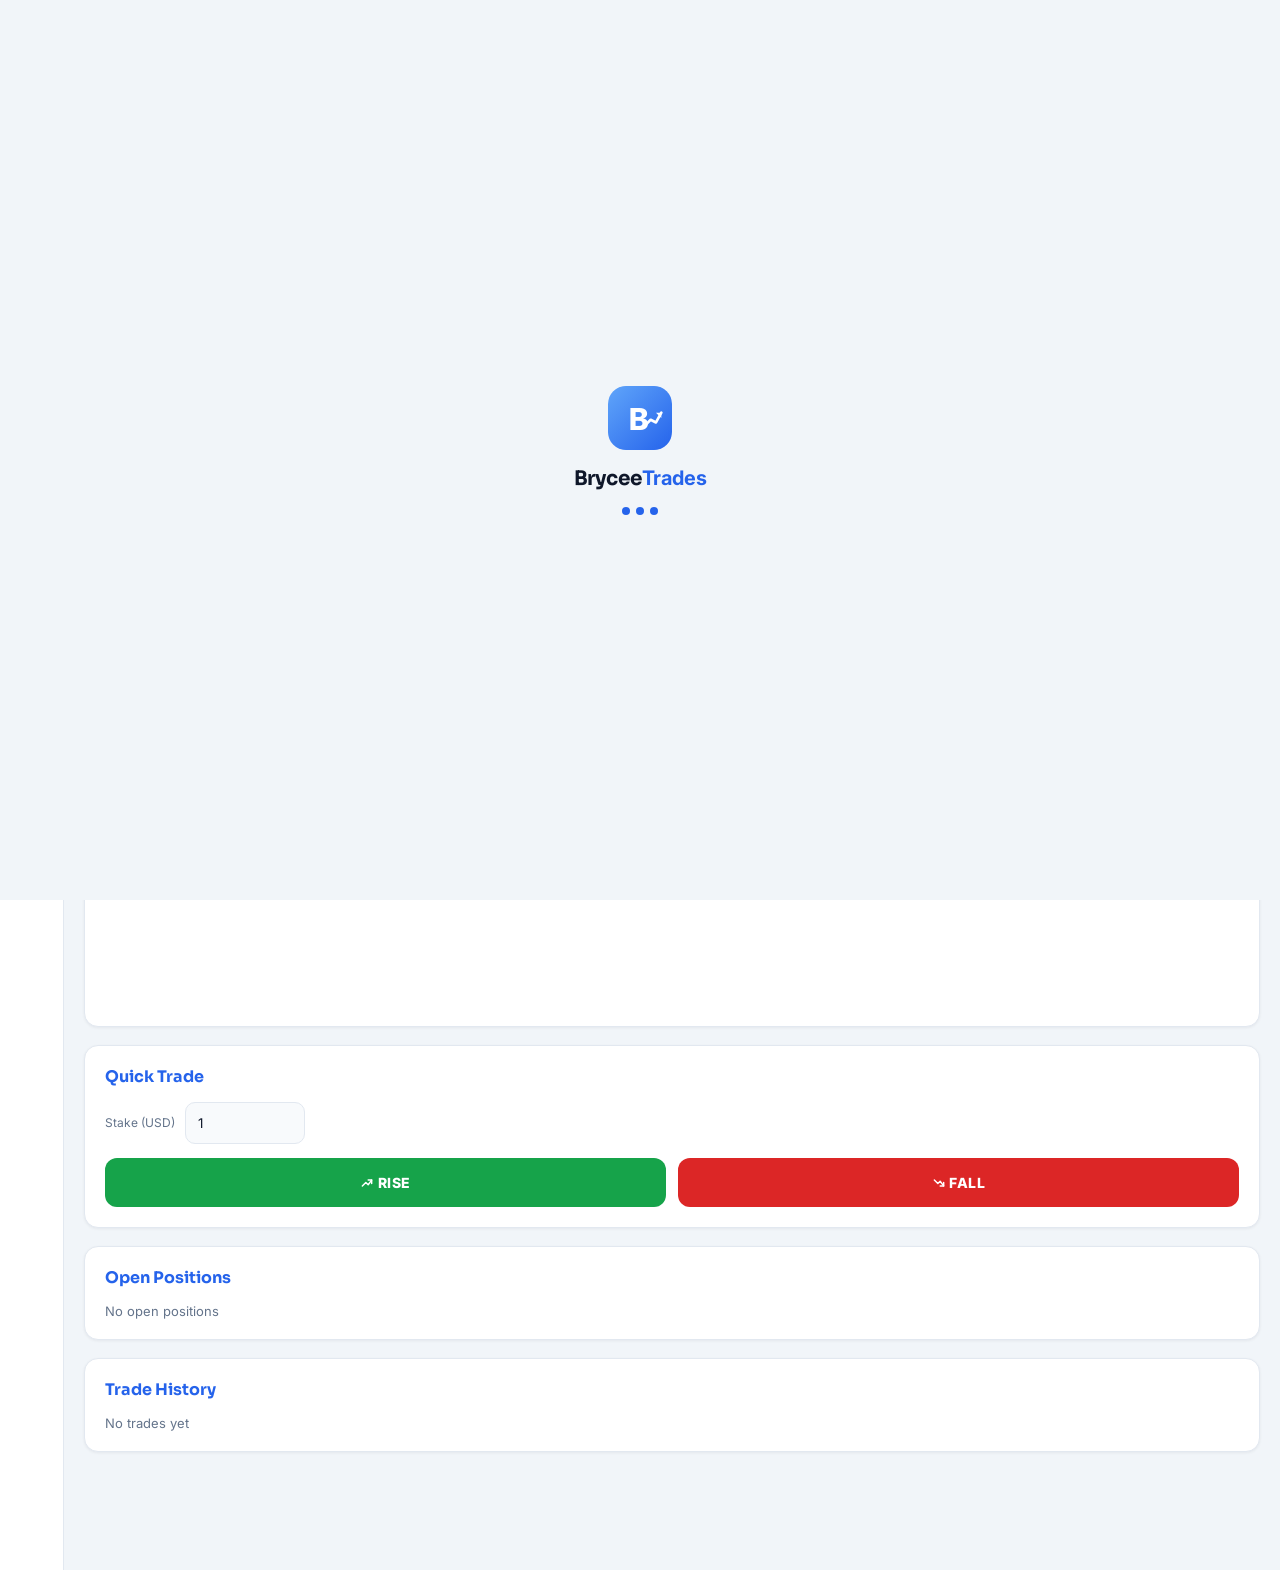
<file: index.html>
<!DOCTYPE html>
<html lang="en">
<head>
    <meta charset="UTF-8">
    <meta name="viewport" content="width=device-width, initial-scale=1.0">
    <title>BryceeTrades — AI-Assisted Deriv Trading Dashboard</title>
    <meta name="description" content="BryceeTrades is a professional trading dashboard for Deriv synthetic indices, with automated strategies, an AI-assisted signal filter, risk management, and real-time trade analytics.">

    <meta property="og:type" content="website">
    <meta property="og:title" content="BryceeTrades — AI-Assisted Deriv Trading Dashboard">
    <meta property="og:description" content="Automated strategies, AI-assisted signal filtering, and real-time analytics for Deriv synthetic indices.">
    <meta property="og:url" content="https://bryceetrades.site">
    <meta name="twitter:card" content="summary">
    <meta name="twitter:title" content="BryceeTrades — AI-Assisted Deriv Trading Dashboard">
    <meta name="twitter:description" content="Automated strategies, AI-assisted signal filtering, and real-time analytics for Deriv synthetic indices.">

    <link rel="canonical" href="https://bryceetrades.site">
    <link rel="icon" type="image/svg+xml" href="data:image/svg+xml,%3Csvg xmlns='http://www.w3.org/2000/svg' viewBox='0 0 72 72'%3E%3Cdefs%3E%3ClinearGradient id='g' x1='0' y1='0' x2='1' y2='1'%3E%3Cstop offset='0%25' stop-color='%2360a5fa'/%3E%3Cstop offset='100%25' stop-color='%232563eb'/%3E%3C/linearGradient%3E%3C/defs%3E%3Crect width='72' height='72' rx='18' fill='url(%23g)'/%3E%3Ctext x='24' y='50' font-family='Arial' font-weight='800' font-size='34' fill='%23fff'%3EB%3C/text%3E%3Cpolyline points='42,44 48,38 54,41 60,30' stroke='%23fff' stroke-width='3' fill='none' stroke-linecap='round' stroke-linejoin='round'/%3E%3Cpolygon points='60,30 60,36 54,30' fill='%23fff'/%3E%3C/svg%3E">
    <link rel="stylesheet" href="style.css">
</head>
<body>

<div id="loadingScreen">
    <svg width="64" height="64" viewBox="0 0 72 72" class="loading-logo">
        <defs><linearGradient id="loadGrad" x1="0" y1="0" x2="1" y2="1">
            <stop offset="0%" stop-color="#60a5fa"/><stop offset="100%" stop-color="#2563eb"/>
        </linearGradient></defs>
        <rect width="72" height="72" rx="18" fill="url(#loadGrad)"/>
        <text x="24" y="50" font-family="Arial" font-weight="800" font-size="34" fill="#fff">B</text>
        <polyline points="42,44 48,38 54,41 60,30" stroke="#fff" stroke-width="3" fill="none" stroke-linecap="round" stroke-linejoin="round"/>
        <polygon points="60,30 60,36 54,30" fill="#fff"/>
    </svg>
    <div class="loading-title">Brycee<span>Trades</span></div>
    <div class="loading-dots"><span></span><span></span><span></span></div>
</div>

<header class="topbar">
    <div class="topbar-left">
        <div class="brand">
            <span class="brand-mark">
                <svg width="30" height="30" viewBox="0 0 72 72">
                    <defs><linearGradient id="logoGrad" x1="0" y1="0" x2="1" y2="1">
                        <stop offset="0%" stop-color="#60a5fa"/><stop offset="100%" stop-color="#2563eb"/>
                    </linearGradient></defs>
                    <rect width="72" height="72" rx="18" fill="url(#logoGrad)"/>
                    <text x="24" y="50" font-family="Arial" font-weight="800" font-size="34" fill="#fff">B</text>
                    <polyline points="42,44 48,38 54,41 60,30" stroke="#fff" stroke-width="3" fill="none" stroke-linecap="round" stroke-linejoin="round"/>
                    <polygon points="60,30 60,36 54,30" fill="#fff"/>
                </svg>
            </span>
            Brycee<span class="accent">Trades</span>
        </div>
    </div>
    <div class="topbar-right">
        <span id="status">🟠 Disconnected</span>
        <select id="marketSelectTop"></select>
        <div class="balance-pill">
            <span class="balance-label">Balance</span>
            <span id="accountBalance">$0.00</span>
        </div>
        <a href="https://deriv.com/signup" target="_blank" rel="noopener" class="signup-link">Sign up for Deriv</a>
        <button id="loginBtn">Login with Deriv</button>
    </div>
</header>

<nav class="tabbar" id="tabbar">
    <button class="tab-btn active" data-tab="dashboard">Dashboard</button>
    <button class="tab-btn" data-tab="bot">Bot Builder</button>
    <button class="tab-btn" data-tab="analysis">Analysis Tools</button>
    <button class="tab-btn" data-tab="tester">Strategy Tester</button>
    <button class="tab-btn" data-tab="settings">Settings</button>
</nav>

<div class="layout">

    <aside class="sidebar" id="sidebar">
        <button class="side-icon active" data-tab="dashboard" title="Dashboard">
            <svg width="20" height="20" viewBox="0 0 24 24" fill="none" stroke="currentColor" stroke-width="2" stroke-linecap="round" stroke-linejoin="round"><path d="M3 11l9-7 9 7v8a2 2 0 0 1-2 2H5a2 2 0 0 1-2-2z"/><path d="M9 21V12h6v9"/></svg>
        </button>
        <button class="side-icon" data-tab="bot" title="Bot Builder">
            <svg width="20" height="20" viewBox="0 0 24 24" fill="none" stroke="currentColor" stroke-width="2" stroke-linecap="round" stroke-linejoin="round"><rect x="4" y="8" width="16" height="12" rx="2"/><path d="M12 8V4"/><circle cx="12" cy="3" r="1"/><circle cx="9" cy="13" r="1.2" fill="currentColor"/><circle cx="15" cy="13" r="1.2" fill="currentColor"/><path d="M2 13h2M20 13h2"/></svg>
        </button>
        <button class="side-icon" data-tab="analysis" title="Analysis Tools">
            <svg width="20" height="20" viewBox="0 0 24 24" fill="none" stroke="currentColor" stroke-width="2" stroke-linecap="round" stroke-linejoin="round"><path d="M3 17l6-6 4 4 8-8"/><path d="M15 7h6v6"/></svg>
        </button>
        <button class="side-icon" data-tab="tester" title="Strategy Tester">
            <svg width="20" height="20" viewBox="0 0 24 24" fill="none" stroke="currentColor" stroke-width="2" stroke-linecap="round" stroke-linejoin="round"><path d="M9 2v6L4 20a1 1 0 0 0 1 2h14a1 1 0 0 0 1-2l-5-12V2"/><path d="M8 2h8"/><path d="M7 16h10"/></svg>
        </button>
        <button class="side-icon" data-tab="settings" title="Settings">
            <svg width="20" height="20" viewBox="0 0 24 24" fill="none" stroke="currentColor" stroke-width="2" stroke-linecap="round" stroke-linejoin="round"><circle cx="12" cy="12" r="3"/><path d="M19.4 15a1.65 1.65 0 0 0 .33 1.82l.06.06a2 2 0 1 1-2.83 2.83l-.06-.06a1.65 1.65 0 0 0-1.82-.33 1.65 1.65 0 0 0-1 1.51V21a2 2 0 0 1-4 0v-.09A1.65 1.65 0 0 0 9 19.4a1.65 1.65 0 0 0-1.82.33l-.06.06a2 2 0 1 1-2.83-2.83l.06-.06a1.65 1.65 0 0 0 .33-1.82 1.65 1.65 0 0 0-1.51-1H3a2 2 0 0 1 0-4h.09A1.65 1.65 0 0 0 4.6 9a1.65 1.65 0 0 0-.33-1.82l-.06-.06a2 2 0 1 1 2.83-2.83l.06.06a1.65 1.65 0 0 0 1.82.33H9a1.65 1.65 0 0 0 1-1.51V3a2 2 0 0 1 4 0v.09a1.65 1.65 0 0 0 1 1.51 1.65 1.65 0 0 0 1.82-.33l.06-.06a2 2 0 1 1 2.83 2.83l-.06.06a1.65 1.65 0 0 0-.33 1.82V9a1.65 1.65 0 0 0 1.51 1H21a2 2 0 0 1 0 4h-.09a1.65 1.65 0 0 0-1.51 1z"/></svg>
        </button>
    </aside>

    <main class="content">

        <!-- DASHBOARD -->
        <section class="tab-panel active" id="tab-dashboard">

            <div class="account-switch-row">
                <button id="switchDemo" class="account-pill active">DEMO</button>
                <button id="switchReal" class="account-pill">REAL</button>
                <span id="accountSwitchNote" class="empty-msg" style="margin-left:10px;"></span>
            </div>

            <div class="stats">
                <div class="stat-card"><h4>Today's P&L</h4><h2 id="pnlToday">+0.00 USD</h2></div>
                <div class="stat-card"><h4>Win Rate</h4><h2 id="winRate">0.0%</h2></div>
                <div class="stat-card"><h4>Trades Today</h4><h2 id="tradesToday">0</h2></div>
            </div>

            <div class="card" id="botDashboardCard">
                <div class="card-header-row">
                    <h2>AI Trading Bot</h2>
                    <span id="dashBotStatus">⚪ Stopped</span>
                </div>

                <div class="stats-3col">
                    <div class="stat-card"><h4>Current Strategy</h4><h2 id="dashStrategy" style="font-size:15px;">—</h2></div>
                    <div class="stat-card"><h4>AI Confidence</h4><h2 id="dashConfidence">—</h2></div>
                    <div class="stat-card"><h4>Bot Today's P&L</h4><h2 id="dashBotPnl">+0.00 USD</h2></div>
                </div>

                <div class="stats-3col">
                    <div class="stat-card"><h4>Win Rate</h4><h2 id="dashWinRate">0.0%</h2></div>
                    <div class="stat-card"><h4>Total Trades</h4><h2 id="dashTotalTrades">0</h2></div>
                    <div class="stat-card"><h4>Avg Duration</h4><h2 id="dashAvgDuration">—</h2></div>
                </div>

                <div class="stats-4col" style="margin-bottom:0;">
                    <div class="stat-card"><h4>Wins</h4><h2 id="dashWins" class="profit-positive">0</h2></div>
                    <div class="stat-card"><h4>Losses</h4><h2 id="dashLosses" class="profit-negative">0</h2></div>
                    <div class="stat-card"><h4>Win Streak</h4><h2 id="dashConsecWins">0</h2></div>
                    <div class="stat-card"><h4>Loss Streak</h4><h2 id="dashConsecLosses">0</h2></div>
                </div>
            </div>

            <div class="card">
                <div class="card-header-row">
                    <h2>Live Chart</h2>
                    <div id="tick" class="live-digit" style="font-size:32px;">-</div>
                </div>
                <canvas id="priceChart" height="140"></canvas>
            </div>

            <div class="card">
                <h2>Quick Trade</h2>
                <div class="quick-trade-row">
                    <label class="field-label" style="margin:0;">Stake (USD)</label>
                    <input type="number" id="quickStake" value="1" min="0.35" step="0.01">
                </div>
                <div class="quick-trade-buttons">
                    <button id="quickRise" class="quick-btn quick-rise"><svg width="14" height="14" viewBox="0 0 24 24" fill="none" stroke="currentColor" stroke-width="2.5" stroke-linecap="round" stroke-linejoin="round" style="vertical-align:-2px;"><polyline points="4,17 10,11 14,15 20,7"/><polyline points="14,7 20,7 20,13"/></svg> RISE</button>
                    <button id="quickFall" class="quick-btn quick-fall"><svg width="14" height="14" viewBox="0 0 24 24" fill="none" stroke="currentColor" stroke-width="2.5" stroke-linecap="round" stroke-linejoin="round" style="vertical-align:-2px;"><polyline points="4,7 10,13 14,9 20,17"/><polyline points="14,17 20,17 20,11"/></svg> FALL</button>
                </div>
            </div>

            <div class="card">
                <h2>Open Positions</h2>
                <div id="openPositions"><p class="empty-msg">No open positions</p></div>
            </div>

            <div class="card">
                <h2>Trade History</h2>
                <div id="tradeHistory"><p class="empty-msg">No trades yet</p></div>
            </div>
        </section>

        <!-- BOT BUILDER -->
        <section class="tab-panel" id="tab-bot">
            <div class="two-col">

                <div>
                    <div class="accordion open" data-accordion>
                        <button class="accordion-head">PURCHASE CONDITIONS <span class="chevron">▾</span></button>
                        <div class="accordion-body">
                            <label class="field-label">Trade Type</label>
                            <select id="tradeCategory">
                                <option value="callput_natural">Rise / Fall</option>
                                <option value="callput_barrier">Higher / Lower</option>
                                <option value="matchdiff">Matches / Differs</option>
                                <option value="overunder">Over / Under</option>
                                <option value="evenodd">Even / Odd</option>
                                <option value="runs">Only Ups / Only Downs</option>
                            </select>

                            <label class="field-label">Direction</label>
                            <select id="tradeDirection"></select>

                            <div id="predictionRow" class="field-row" style="display:none">
                                <label class="field-label">Prediction Digit (0-9)</label>
                                <input type="number" id="predictionDigit" min="0" max="9" value="5">
                            </div>

                            <div id="barrierRow" class="field-row" style="display:none">
                                <label class="field-label">Barrier Offset</label>
                                <input type="text" id="barrierOffset" value="+0.50">
                            </div>

                            <label class="field-label">Stake (USD)</label>
                            <input type="number" id="stake" min="0.35" step="0.01" value="1">

                            <label class="field-label">Duration</label>
                            <div class="duration-row">
                                <input type="number" id="duration" min="1" value="5">
                                <select id="durationUnit">
                                    <option value="t">Ticks</option>
                                    <option value="s">Seconds</option>
                                    <option value="m">Minutes</option>
                                </select>
                            </div>
                        </div>
                    </div>

                    <div class="accordion" data-accordion>
                        <button class="accordion-head">LOGS <span class="chevron">▾</span></button>
                        <div class="accordion-body">
                            <div id="logsPanel"></div>
                        </div>
                    </div>

                    <p class="empty-msg" style="margin:16px 0 8px;">Purchase Conditions and Logs above are shared. Pick which bot to configure below — only one shows at a time so they can't get mixed up.</p>

                    <div class="bot-subtab-bar">
                        <button class="bot-subtab-btn active" data-botpanel="repeat">Repeat Bot</button>
                        <button class="bot-subtab-btn" data-botpanel="auto">Auto Trading Engine</button>
                    </div>

                    <div class="bot-subpanel active" id="botpanel-repeat">

                        <div class="card" id="botControlCard">
                            <div class="card-header-row">
                                <h2>Bot Control</h2>
                                <span id="botStatus">⚪ Stopped</span>
                            </div>
                            <div class="stats" style="margin-bottom:0;grid-template-columns:1fr 1fr;">
                                <div class="stat-card"><h4>Session P&L</h4><h2 id="botSessionPnl">+0.00 USD</h2></div>
                                <div class="stat-card"><h4>Trades This Run</h4><h2 id="botTradesCount">0</h2></div>
                            </div>

                            <h4 style="color:var(--muted);font-size:11px;text-transform:uppercase;letter-spacing:.04em;margin:16px 0 8px;">Live Trades</h4>
                            <div id="botTradeFeed"><p class="empty-msg">No trades yet this run</p></div>
                        </div>

                        <div class="accordion open" data-accordion>
                            <button class="accordion-head">RISK MANAGEMENT — Repeat Bot <span class="chevron">▾</span></button>
                            <div class="accordion-body">
                                <p class="empty-msg">Applies only when the bot is running — leave a field blank/0 for no limit.</p>
                                <div class="duration-row">
                                    <div style="flex:1">
                                        <label class="field-label">Stop Loss (USD)</label>
                                        <input type="number" id="botStopLoss" value="20" min="0">
                                    </div>
                                    <div style="flex:1">
                                        <label class="field-label">Take Profit (USD)</label>
                                        <input type="number" id="botTakeProfit" value="10" min="0">
                                    </div>
                                </div>
                                <label class="field-label">Max Trades (0 = unlimited)</label>
                                <input type="number" id="botMaxTrades" value="20" min="0">
                            </div>
                        </div>

                        <div class="accordion" data-accordion>
                            <button class="accordion-head">MARTINGALE SETTINGS <span class="badge-soon">Coming soon</span> <span class="chevron">▾</span></button>
                            <div class="accordion-body">
                                <p class="empty-msg">Optional stake-scaling after a loss. Comes with a built-in warning — this strategy can drain an account fast.</p>
                            </div>
                        </div>

                        <div class="accordion" data-accordion>
                            <button class="accordion-head">TRADE FILTERS <span class="badge-soon">Coming soon</span> <span class="chevron">▾</span></button>
                            <div class="accordion-body">
                                <p class="empty-msg">Restrict trades by volatility, time of day, or spacing between trades.</p>
                            </div>
                        </div>

                        <div class="accordion" data-accordion>
                            <button class="accordion-head">ENTRY CONDITIONS <span class="badge-soon">Coming soon</span> <span class="chevron">▾</span></button>
                            <div class="accordion-body">
                                <p class="empty-msg">Rule-based auto-entry (e.g. streak detection) for the bot engine.</p>
                            </div>
                        </div>

                        <div class="accordion" data-accordion>
                            <button class="accordion-head">EXIT CONDITIONS <span class="badge-soon">Coming soon</span> <span class="chevron">▾</span></button>
                            <div class="accordion-body">
                                <p class="empty-msg">Auto-stop rules beyond stop loss / take profit.</p>
                            </div>
                        </div>

                    </div>

                    <div class="bot-subpanel" id="botpanel-auto">

                        <div class="card" id="autoEngineCard">
                            <div class="card-header-row">
                                <h2>Auto Trading Engine</h2>
                                <span id="autoEngineStatus">⚪ Stopped</span>
                            </div>

                            <p class="empty-msg">
                                Pattern-based strategy — bets that a rare recent digit is "due."
                                Digit outcomes here are close to independent each tick, so treat this
                                as an experiment, not a guaranteed edge.
                            </p>

                            <label class="field-label">Strategy</label>
                            <select id="autoStrategySelect">
                                <option value="A">Strategy A — Under 6 (digits 6-9, both &lt;10%)</option>
                                <option value="B">Strategy B — Over 3 (digits 0-3, both &lt;10%)</option>
                                <option value="both">Both strategies</option>
                            </select>

                            <label class="field-label">AI Confidence Threshold (0-100)</label>
                            <input type="number" id="aiConfidenceThreshold" min="0" max="100" value="80">

                            <div class="split-stat" style="margin-top:14px;">
                                <div class="split-label"><span>AI Confidence</span><span id="aiConfidenceScore">—</span></div>
                                <div class="split-bar"><div id="aiConfidenceBar" class="split-fill" style="width:0%;"></div></div>
                            </div>
                            <p id="aiConfidenceReason" class="empty-msg">No signal evaluated yet.</p>

                            <div class="duration-row" style="margin-top:14px;">
                                <button id="autoStartBtn" class="quick-btn quick-rise"><svg width="14" height="14" viewBox="0 0 24 24" fill="currentColor" style="vertical-align:-2px;"><polygon points="6,3 20,12 6,21"/></svg> Start</button>
                                <button id="autoPauseBtn" class="quick-btn" style="background:var(--gold);color:#ffffff;"><svg width="14" height="14" viewBox="0 0 24 24" fill="currentColor" style="vertical-align:-2px;"><rect x="6" y="4" width="4" height="16"/><rect x="14" y="4" width="4" height="16"/></svg> Pause</button>
                            </div>
                            <div class="duration-row" style="margin-top:10px;">
                                <button id="autoResumeBtn" class="quick-btn" style="background:var(--cyan);color:#ffffff;"><svg width="14" height="14" viewBox="0 0 24 24" fill="currentColor" style="vertical-align:-2px;"><polygon points="6,3 20,12 6,21"/></svg> Resume</button>
                                <button id="autoStopBtn" class="quick-btn quick-fall"><svg width="14" height="14" viewBox="0 0 24 24" fill="currentColor" style="vertical-align:-2px;"><rect x="5" y="5" width="14" height="14" rx="2"/></svg> Stop</button>
                            </div>

                            <h4 style="color:var(--muted);font-size:11px;text-transform:uppercase;letter-spacing:.04em;margin:16px 0 8px;">Signal Feed</h4>
                            <div id="autoEngineFeed"><p class="empty-msg">No signals yet</p></div>
                        </div>

                        <div class="card" id="riskManagementCard">
                            <h2>Risk Management — Auto Engine</h2>
                            <p class="empty-msg">Applies only to the Auto Trading Engine above. Leave any field at 0 for no limit.</p>

                            <div class="duration-row">
                                <div style="flex:1">
                                    <label class="field-label">Daily Profit Target (USD)</label>
                                    <input type="number" id="riskDailyProfitTarget" value="20" min="0">
                                </div>
                                <div style="flex:1">
                                    <label class="field-label">Daily Loss Limit (USD)</label>
                                    <input type="number" id="riskDailyLossLimit" value="20" min="0">
                                </div>
                            </div>

                            <div class="duration-row">
                                <div style="flex:1">
                                    <label class="field-label">Max Consecutive Losses</label>
                                    <input type="number" id="riskMaxConsecutiveLosses" value="5" min="0">
                                </div>
                                <div style="flex:1">
                                    <label class="field-label">Cooldown After Loss (seconds)</label>
                                    <input type="number" id="riskCooldownAfterLoss" value="30" min="0">
                                </div>
                            </div>

                            <div class="duration-row">
                                <div style="flex:1">
                                    <label class="field-label">Max Trades Per Hour</label>
                                    <input type="number" id="riskMaxTradesPerHour" value="30" min="0">
                                </div>
                                <div style="flex:1">
                                    <label class="field-label">Max Stake (USD)</label>
                                    <input type="number" id="riskMaxStake" value="5" min="0">
                                </div>
                            </div>

                            <label class="field-label">Minimum Balance Before Stopping (USD)</label>
                            <input type="number" id="riskMinBalance" value="0" min="0">
                        </div>

                    </div>
                </div>

                <div>
                    <div class="card live-analysis-card">
                        <div class="live-analysis-header">
                            <div>
                                <div class="live-analysis-eyebrow">LIVE ANALYSIS</div>
                                <h2 style="margin:2px 0 0;color:#fff;">Digit Distribution</h2>
                            </div>
                            <select id="ticksWindow">
                                <option value="100">100 Ticks</option>
                                <option value="500">500 Ticks</option>
                                <option value="1000" selected>1000 Ticks</option>
                            </select>
                        </div>

                        <div class="price-row" style="margin-top:16px;">
                            <div>
                                <div class="price-label">Selected Market</div>
                                <strong id="analysisMarketLabel">Volatility 100 Index</strong>
                            </div>
                            <div style="text-align:right">
                                <div class="price-label">Current Price</div>
                                <div class="price-value" id="priceValue">-</div>
                            </div>
                        </div>

                        <div class="recent-strip" id="recentStrip"></div>
                        <div class="digit-grid-wrapper">
                            <div id="digitCursor" class="digit-cursor"></div>
                            <div id="analysis" class="digit-circle-grid"></div>
                        </div>
                    </div>

                    <div class="card">
                        <h2>Live Stats</h2>
                        <div class="split-stat">
                            <div class="split-label"><span>Even <b id="evenPct">0%</b></span><span>Odd <b id="oddPct">0%</b></span></div>
                            <div class="split-bar"><div id="evenBar" class="split-fill"></div></div>
                        </div>
                        <div class="split-stat">
                            <div class="split-label"><span>Rise <b id="risePct">0%</b></span><span>Fall <b id="fallPct">0%</b></span></div>
                            <div class="split-bar"><div id="riseBar" class="split-fill"></div></div>
                        </div>
                        <div class="split-stat">
                            <div class="split-label"><span>Over <input type="number" id="overUnderBarrier" min="0" max="8" value="4"> <b id="overPct">0%</b></span><span>Under <b id="underBarrierLabel">5</b> <b id="underPct">0%</b></span></div>
                            <div class="split-bar"><div id="overUnderBar" class="split-fill"></div></div>
                        </div>

                        <div id="signals" class="empty-msg" style="margin-top:10px;">Waiting for analysis...</div>
                    </div>
                </div>

            </div>
        </section>

        <!-- ANALYSIS TOOLS -->
        <section class="tab-panel" id="tab-analysis">
            <div class="card">
                <h2>Analysis Tools</h2>
                <p class="empty-msg">Deeper analytics (multi-symbol comparison, custom indicators, saved chart layouts) land here as they're built. The live Digit Analysis and Live Stats panels are available now in the Bot Builder tab, right next to trade setup, so you can watch and trade in one place.</p>
            </div>

            <div class="card">
                <div class="card-header-row">
                    <h2>AI Trade History</h2>
                    <div style="display:flex;gap:8px;">
                        <button id="exportHistoryBtn" class="sell-btn" style="background:var(--cyan);">Export CSV</button>
                        <button id="clearHistoryBtn" class="sell-btn">Clear</button>
                    </div>
                </div>

                <p class="empty-msg">Every Auto Trading Engine decision — executed trades and skipped signals — with the AI's reasoning.</p>

                <div class="duration-row" style="margin:14px 0;">
                    <div style="flex:1">
                        <label class="field-label">Strategy</label>
                        <select id="historyFilterStrategy">
                            <option value="all">All</option>
                            <option value="A">Strategy A</option>
                            <option value="B">Strategy B</option>
                        </select>
                    </div>
                    <div style="flex:1">
                        <label class="field-label">Result</label>
                        <select id="historyFilterResult">
                            <option value="all">All</option>
                            <option value="win">Win</option>
                            <option value="loss">Loss</option>
                            <option value="skipped">Skipped</option>
                        </select>
                    </div>
                </div>

                <div style="overflow-x:auto;">
                    <table class="history-table">
                        <thead>
                            <tr>
                                <th>Time</th><th>Strategy</th><th>Confidence</th><th>Digit</th>
                                <th>Contract</th><th>Stake</th><th>P/L</th><th>Result</th><th>Reason</th>
                            </tr>
                        </thead>
                        <tbody id="aiHistoryTableBody"></tbody>
                    </table>
                    <p id="aiHistoryEmpty" class="empty-msg">No history yet — run the Auto Trading Engine to build one.</p>
                </div>
            </div>
        </section>

        <!-- STRATEGY TESTER -->
        <section class="tab-panel" id="tab-tester">
            <div class="card">
                <h2>Strategy Tester</h2>
                <p class="empty-msg">Coming soon — backtest a trade rule against real historical ticks before running it live.</p>
            </div>
        </section>

        <!-- SETTINGS -->
        <section class="tab-panel" id="tab-settings">
            <div class="card">
                <h2>Account</h2>
                <p id="settingsAccountInfo" class="empty-msg">Not logged in</p>

                <div class="duration-row" style="margin-top:12px;">
                    <a href="https://app.deriv.com/cashier/deposit" target="_blank" rel="noopener" class="quick-btn quick-rise" style="text-decoration:none;text-align:center;display:flex;align-items:center;justify-content:center;">Deposit</a>
                    <a href="https://app.deriv.com/cashier/transfer" target="_blank" rel="noopener" class="quick-btn" style="background:var(--cyan);color:#fff;text-decoration:none;text-align:center;display:flex;align-items:center;justify-content:center;">Transfer</a>
                </div>
                <p class="empty-msg" style="margin-top:8px;">Opens Deriv's own cashier in a new tab — finish there, then just switch back here.</p>

                <button id="resetDemoBtn" class="quick-btn" style="width:100%;margin-top:14px;background:var(--gold);color:#fff;">Reset Demo Balance</button>
                <p id="resetDemoNote" class="empty-msg" style="margin-top:8px;"></p>

                <button id="logoutBtn" class="danger-btn" style="width:100%;margin-top:14px;">Log Out</button>
                <p class="empty-msg" style="margin-top:14px;">
                    Don't have a Deriv account yet?
                    <a href="https://deriv.com/signup" target="_blank" rel="noopener" class="signup-link">Sign up here</a>.
                </p>
            </div>

            <div class="card">
                <h2>Trading Preferences</h2>
                <p class="empty-msg">Saved locally on this device. Saving here applies these values to the live Bot Builder controls immediately, and restores them automatically next time you open the site.</p>

                <label class="field-label">Default Stake (USD)</label>
                <input type="number" id="settingsStake" min="0.35" step="0.01" value="1">

                <label class="field-label">Auto Engine Strategy</label>
                <select id="settingsStrategy">
                    <option value="A">Strategy A — Under 6</option>
                    <option value="B">Strategy B — Over 3</option>
                    <option value="both">Both strategies</option>
                </select>

                <label class="field-label">AI Confidence Threshold (0-100)</label>
                <input type="number" id="settingsConfidenceThreshold" min="0" max="100" value="80">

                <h4 style="color:var(--muted);font-size:11px;text-transform:uppercase;letter-spacing:.04em;margin:18px 0 8px;">Auto Stop Conditions</h4>

                <div class="duration-row">
                    <div style="flex:1">
                        <label class="field-label">Daily Profit Target (USD)</label>
                        <input type="number" id="settingsDailyProfitTarget" value="20" min="0">
                    </div>
                    <div style="flex:1">
                        <label class="field-label">Daily Loss Limit (USD)</label>
                        <input type="number" id="settingsDailyLossLimit" value="20" min="0">
                    </div>
                </div>

                <div class="duration-row">
                    <div style="flex:1">
                        <label class="field-label">Max Consecutive Losses</label>
                        <input type="number" id="settingsMaxConsecutiveLosses" value="5" min="0">
                    </div>
                    <div style="flex:1">
                        <label class="field-label">Cooldown After Loss (seconds)</label>
                        <input type="number" id="settingsCooldownAfterLoss" value="30" min="0">
                    </div>
                </div>

                <div class="duration-row">
                    <div style="flex:1">
                        <label class="field-label">Max Trades Per Hour</label>
                        <input type="number" id="settingsMaxTradesPerHour" value="30" min="0">
                    </div>
                    <div style="flex:1">
                        <label class="field-label">Max Stake (USD)</label>
                        <input type="number" id="settingsMaxStake" value="5" min="0">
                    </div>
                </div>

                <label class="field-label">Minimum Balance Before Stopping (USD)</label>
                <input type="number" id="settingsMinBalance" value="0" min="0">

                <h4 style="color:var(--muted);font-size:11px;text-transform:uppercase;letter-spacing:.04em;margin:18px 0 8px;">Alerts</h4>

                <div style="display:flex;align-items:center;justify-content:space-between;padding:10px 0;border-bottom:1px solid var(--border);">
                    <span style="font-size:14px;">Sound alerts</span>
                    <input type="checkbox" id="settingsSoundAlerts" style="width:18px;height:18px;">
                </div>
                <div style="display:flex;align-items:center;justify-content:space-between;padding:10px 0;">
                    <span style="font-size:14px;">Browser notifications</span>
                    <input type="checkbox" id="settingsNotifications" style="width:18px;height:18px;">
                </div>

                <div class="duration-row" style="margin-top:18px;">
                    <button id="saveSettingsBtn" class="quick-btn quick-rise">💾 Save Settings</button>
                    <button id="resetSettingsBtn" class="quick-btn quick-fall">Reset to Defaults</button>
                </div>
                <p id="settingsSavedNote" class="empty-msg" style="margin-top:10px;"></p>
            </div>
        </section>

    </main>
</div>

<div id="appNotifications"></div>
<div id="tradeToast" class="trade-toast"></div>

<div class="action-bar" id="tab-bot-actionbar" style="display:none">
    <div class="action-bar-inner action-bar-split">
        <button id="buyBtn">PLACE TRADE</button>
        <button id="runBotBtn" class="run-bot-btn"><svg width="14" height="14" viewBox="0 0 24 24" fill="currentColor" style="vertical-align:-2px;"><polygon points="6,3 20,12 6,21"/></svg> RUN BOT</button>
    </div>
</div>

</body>
<script src="config.js"></script>
<script src="auth.js"></script>
<script src="app.js"></script>
<script src="notifications.js"></script>
<script src="derivhistory.js"></script>
<script src="manualtrader.js"></script>
<script src="repeatbot.js"></script>
<script src="aisignal.js"></script>
<script src="riskmanager.js"></script>
<script src="autobot.js"></script>
<script src="tradehistorylog.js"></script>
<script src="settingsmanager.js"></script>
</html>
</file>
<file: style.css>
@import url('https://fonts.googleapis.com/css2?family=Inter:wght@400;500;600;700;800&family=Sora:wght@600;700;800&display=swap');

h1,h2,h3,h4,.brand,.card h2,.loading-title{font-family:'Sora',sans-serif;}

:root{
    --bg:#f1f5f9;
    --panel:#ffffff;
    --panel-alt:#f8fafc;
    --border:#e2e8f0;
    --text:#0f172a;
    --muted:#64748b;
    --gold:#2563eb;
    --cyan:#0ea5e9;
    --green:#16a34a;
    --red:#dc2626;
}

*{margin:0;padding:0;box-sizing:border-box;font-family:'Inter',Arial,Helvetica,sans-serif;}

body{background:var(--bg);color:var(--text);}

button{cursor:pointer;font-family:inherit;}

/* ---------- Top bar ---------- */
.topbar{
    position:sticky;top:0;z-index:40;
    display:flex;align-items:center;justify-content:space-between;
    padding:12px 20px;
    background:rgba(255,255,255,.9);
    backdrop-filter:blur(8px);
    border-bottom:1px solid var(--border);
    gap:12px;flex-wrap:wrap;
}

.topbar-left{display:flex;align-items:center;gap:10px;}

.brand{font-weight:800;font-size:17px;letter-spacing:-.02em;}
.brand .accent{color:var(--gold);}
.brand-mark{
    display:inline-flex;align-items:center;justify-content:center;
    margin-right:6px;line-height:0;
}

.topbar-right{display:flex;align-items:center;gap:10px;flex-wrap:wrap;}

#status{
    font-size:12px;padding:6px 12px;border-radius:999px;
    background:var(--panel-alt);border:1px solid var(--border);
    white-space:nowrap;
}

.balance-pill{
    display:flex;flex-direction:column;line-height:1.2;
    background:var(--panel-alt);border:1px solid var(--border);
    padding:6px 14px;border-radius:10px;
}
.balance-pill .balance-label{font-size:10px;color:var(--muted);text-transform:uppercase;letter-spacing:.04em;}
#accountBalance{font-weight:700;font-size:14px;}

#marketSelectTop{
    background:var(--panel);color:var(--text);
    border:1px solid var(--border);border-radius:10px;
    padding:8px 10px;font-size:13px;
}

.signup-link{
    color:var(--gold);font-size:12px;font-weight:600;
    text-decoration:none;white-space:nowrap;
}
.signup-link:hover{text-decoration:underline;}

#loginBtn{
    background:var(--gold);color:#ffffff;border:none;
    padding:10px 16px;border-radius:10px;font-weight:700;font-size:13px;
}
#loginBtn:hover{background:#1d4ed8;}
#loginBtn:disabled{background:var(--green);color:#ffffff;cursor:default;}

/* ---------- Tabs ---------- */
.tabbar{
    display:flex;gap:8px;overflow-x:auto;
    background:var(--panel);border-bottom:1px solid var(--border);
    padding:10px 12px;
}
.tab-btn{
    background:var(--panel-alt);border:1px solid var(--border);color:var(--muted);
    padding:10px 18px;font-size:13px;font-weight:700;border-radius:10px;
    white-space:nowrap;
    transition:all .15s;
}
.tab-btn.active{background:var(--gold);color:#ffffff;border-color:var(--gold);box-shadow:0 2px 8px rgba(37,99,235,.25);}
.tab-btn:hover:not(.active){background:var(--border);color:var(--text);}

/* ---------- Layout / sidebar ---------- */
.layout{display:flex;min-height:calc(100vh - 110px);}

.sidebar{
    width:64px;flex-shrink:0;
    background:var(--panel);border-right:1px solid var(--border);
    display:flex;flex-direction:column;align-items:center;gap:6px;
    padding:14px 0;transition:width .2s;
}
.sidebar.collapsed{width:0;overflow:hidden;padding:0;border:none;}

.side-icon{
    width:42px;height:42px;border-radius:10px;
    background:none;border:none;color:var(--muted);
    font-size:18px;display:flex;align-items:center;justify-content:center;
    transition:background .15s,color .15s;
}
.side-icon.active{background:rgba(37,99,235,.1);color:var(--gold);}
.side-icon:hover{background:rgba(15,23,42,.04);color:var(--text);}

.sidebar-collapse-btn{
    margin-top:auto;width:32px;height:32px;border-radius:8px;
    background:none;border:none;color:var(--muted);font-size:14px;
}

.content{flex:1;padding:20px;min-width:0;padding-bottom:100px;}

.tab-panel{display:none;}
.tab-panel.active{display:block;}

/* ---------- Cards / stats (reused) ---------- */
.stats{display:grid;grid-template-columns:repeat(3,1fr);gap:15px;margin-bottom:20px;}
.stat-card{background:var(--panel);padding:18px;border-radius:14px;text-align:center;border:1px solid var(--border);box-shadow:0 1px 3px rgba(15,23,42,.06);}
.stat-card h4{color:var(--muted);margin-bottom:8px;font-size:11px;text-transform:uppercase;letter-spacing:.04em;}

.card{background:var(--panel);border:1px solid var(--border);border-radius:14px;padding:20px;margin-bottom:18px;box-shadow:0 1px 3px rgba(15,23,42,.06);}
.card h2{margin-bottom:15px;color:var(--gold);font-size:16px;}

.two-col{display:grid;grid-template-columns:1fr 1.3fr;gap:18px;align-items:start;}

.live-digit{font-size:80px;text-align:center;font-weight:800;color:var(--green);}

select{width:100%;padding:12px;background:var(--panel-alt);color:var(--text);border:1px solid var(--border);border-radius:10px;}

#buyBtn{
    width:100%;padding:16px;background:var(--green);color:#ffffff;
    border:none;border-radius:12px;font-weight:800;font-size:15px;letter-spacing:.03em;
}
#buyBtn:hover{background:#15803d;}

.field-label{display:block;color:var(--muted);font-size:12px;margin:14px 0 6px;}
input[type="number"],input[type="text"]{
    width:100%;padding:12px;background:var(--panel-alt);color:var(--text);
    border:1px solid var(--border);border-radius:10px;
}
.duration-row{display:flex;gap:10px;}
.duration-row input,.duration-row select{flex:1;}

.empty-msg{color:var(--muted);font-size:13px;}

.position-row{
    display:flex;align-items:center;justify-content:space-between;gap:10px;
    background:var(--panel-alt);border:1px solid var(--border);border-radius:10px;
    padding:12px;margin-bottom:10px;
}
.position-sub{color:var(--muted);font-size:12px;margin-top:2px;}
.sell-btn{background:var(--red);padding:8px 14px;font-size:12px;color:white;border:none;border-radius:8px;}
.sell-btn:hover{background:#b91c1c;}

.history-row{display:flex;justify-content:space-between;padding:10px 0;border-bottom:1px solid var(--border);font-size:13px;}
.history-row:last-child{border-bottom:none;}

.profit-positive{color:var(--green);font-weight:700;}
.profit-negative{color:var(--red);font-weight:700;}

/* ---------- Digit circles / analysis ---------- */
.card-header-row{display:flex;align-items:center;justify-content:space-between;}
.card-header-row select{width:auto;padding:8px 10px;font-size:12px;}

.price-row{display:flex;justify-content:space-between;align-items:baseline;margin-bottom:14px;}
.price-value{font-size:26px;font-weight:800;}
.price-value .last-digit{color:var(--gold);}
.price-label{color:var(--muted);font-size:11px;text-transform:uppercase;letter-spacing:.04em;}

.recent-strip{display:flex;gap:6px;flex-wrap:wrap;margin-bottom:16px;}
.recent-chip{width:30px;height:30px;border-radius:8px;display:flex;align-items:center;justify-content:center;font-size:13px;font-weight:700;color:white;}
.recent-chip.rise{background:var(--green);}
.recent-chip.fall{background:var(--red);}

.digit-circle-grid{display:grid;grid-template-columns:repeat(5,1fr);gap:10px;row-gap:16px;}

.digit-grid-wrapper{position:relative;padding-top:14px;}
.digit-cursor{
    position:absolute;top:0;left:0;
    width:0;height:0;
    border-left:7px solid transparent;
    border-right:7px solid transparent;
    border-top:10px solid var(--gold);
    transform:translate(-50%,-100%);
    transition:left .3s ease, top .3s ease;
    pointer-events:none;
    opacity:0;
    filter:drop-shadow(0 0 3px rgba(37,99,235,.4));
}
.digit-cursor.visible{opacity:1;}

@keyframes resultPulse{
    0%{transform:scale(1);}
    30%{transform:scale(1.18);}
    100%{transform:scale(1);}
}
.digit-circle.result-win{
    background:var(--green) !important;border-color:var(--green) !important;
    box-shadow:0 0 0 3px rgba(22,163,74,.25) !important;
    animation:resultPulse .5s ease;
}
.digit-circle.result-win .val,.digit-circle.result-win .pct{color:#ffffff;}
.digit-circle.result-loss{
    background:var(--red) !important;border-color:var(--red) !important;
    box-shadow:0 0 0 3px rgba(220,38,38,.25) !important;
    animation:resultPulse .5s ease;
}
.digit-circle.result-loss .val,.digit-circle.result-loss .pct{color:#ffffff;}

.trade-toast{
    position:fixed;bottom:100px;left:50%;
    transform:translateX(-50%) translateY(10px);
    background:var(--panel);border:1px solid var(--border);
    border-radius:12px;padding:14px 22px;
    font-weight:700;font-size:14px;text-align:center;
    opacity:0;pointer-events:none;
    transition:opacity .25s, transform .25s;
    box-shadow:0 8px 24px rgba(15,23,42,.12);
    z-index:50;
}
.trade-toast.show{opacity:1;transform:translateX(-50%) translateY(0);}
.trade-toast.win{border-color:var(--green);color:var(--green);}
.trade-toast.loss{border-color:var(--red);color:var(--red);}
.trade-toast .stake-line{display:block;color:var(--muted);font-weight:500;font-size:12px;margin-top:2px;}
.digit-circle{
    aspect-ratio:1;border-radius:50%;display:flex;flex-direction:column;
    align-items:center;justify-content:center;border:2px solid var(--border);
    background:var(--panel-alt);transition:all .3s;
}
.digit-circle .val{font-size:18px;font-weight:800;color:var(--text);}
.digit-circle .pct{font-size:10px;color:var(--muted);margin-top:2px;}
.digit-circle.current{background:var(--gold);border-color:var(--gold);}
.digit-circle.current .val,.digit-circle.current .pct{color:#ffffff;}
.digit-circle.highest{border-color:var(--green);box-shadow:0 0 0 3px rgba(22,163,74,.15);}
.digit-circle.lowest{border-color:var(--red);box-shadow:0 0 0 3px rgba(220,38,38,.15);}

.split-stat{margin-bottom:18px;}
.split-label{display:flex;justify-content:space-between;font-size:13px;margin-bottom:6px;color:var(--text);}
.split-label b{color:var(--text);}
#overUnderBarrier{width:44px;display:inline-block;padding:4px 6px;text-align:center;margin:0 4px;}
.split-bar{height:9px;border-radius:5px;background:#fecaca;overflow:hidden;}
.split-fill{height:100%;background:var(--green);width:50%;transition:width .4s;}

/* ---------- Accordions ---------- */
.accordion{border:1px solid var(--border);border-radius:12px;overflow:hidden;margin-bottom:12px;background:var(--panel);}
.accordion-head{
    width:100%;display:flex;align-items:center;justify-content:space-between;
    padding:14px 16px;background:linear-gradient(90deg,rgba(37,99,235,.06),transparent);
    border:none;color:var(--gold);font-weight:700;font-size:13px;letter-spacing:.03em;
}
.accordion-head .chevron{transition:transform .2s;}
.accordion.open .chevron{transform:rotate(180deg);}
.accordion-body{display:none;padding:16px;border-top:1px solid var(--border);}
.accordion.open .accordion-body{display:block;}
.badge-soon{
    font-size:10px;background:rgba(37,99,235,.1);color:var(--gold);
    padding:2px 8px;border-radius:999px;margin-left:8px;font-weight:700;
}

/* ---------- Fixed bottom action bar ---------- */
.action-bar{
    position:fixed;bottom:0;left:0;right:0;z-index:30;
    background:rgba(255,255,255,.95);backdrop-filter:blur(8px);
    border-top:1px solid var(--border);padding:14px 20px;
    box-shadow:0 -4px 16px rgba(15,23,42,.06);
}
.action-bar-inner{max-width:900px;margin:0 auto;}
.action-bar-split{display:flex;gap:12px;}
.action-bar-split #buyBtn{flex:1;}

.run-bot-btn{
    flex:1;padding:16px;border:none;border-radius:12px;
    font-weight:800;font-size:15px;letter-spacing:.03em;
    background:var(--gold);color:#ffffff;
}
.run-bot-btn:hover{background:#1d4ed8;}
.run-bot-btn.running{background:var(--red);color:white;}
.run-bot-btn.running:hover{background:#b91c1c;}

#logsPanel{font-family:monospace;font-size:12px;color:var(--muted);max-height:160px;overflow-y:auto;}
#logsPanel div{padding:3px 0;}

.danger-btn{background:var(--red);color:white;border:none;padding:12px 18px;border-radius:10px;font-weight:700;}
.danger-btn:hover{background:#b91c1c;}

.account-switch-row{display:flex;align-items:center;margin-bottom:16px;}
.account-pill{
    background:var(--panel);border:1px solid var(--border);color:var(--muted);
    padding:8px 18px;font-size:13px;font-weight:700;border-radius:999px;margin-right:8px;
    transition:all .15s;
}
.account-pill.active{background:var(--gold);color:#ffffff;border-color:var(--gold);}
.account-pill:hover:not(.active){color:var(--text);border-color:var(--gold);}

#priceChart{width:100%;height:140px;display:block;}

.quick-trade-row{display:flex;align-items:center;gap:10px;margin-bottom:14px;}
.quick-trade-row input{width:120px;}
.quick-trade-buttons{display:grid;grid-template-columns:1fr 1fr;gap:12px;}
.quick-btn{padding:16px;border:none;border-radius:12px;font-weight:800;font-size:14px;letter-spacing:.03em;color:white;flex:1;}
.quick-btn:disabled{opacity:.35;cursor:not-allowed;}
.quick-rise{background:var(--green);}
.quick-rise:hover{background:#15803d;}
.quick-fall{background:var(--red);}
.quick-fall:hover{background:#b91c1c;}

.stats-3col{display:grid;grid-template-columns:repeat(3,1fr);gap:15px;margin-bottom:15px;}
.stats-4col{display:grid;grid-template-columns:repeat(4,1fr);gap:15px;margin-bottom:15px;}

@keyframes statPulse{
    0%{background:rgba(37,99,235,.1);}
    100%{background:transparent;}
}
.stat-card.pulse{animation:statPulse .6s ease;}

@media(max-width:900px){
    .stats{grid-template-columns:1fr;}
    .stats-3col{grid-template-columns:1fr 1fr;}
    .stats-4col{grid-template-columns:1fr 1fr;}
    .two-col{grid-template-columns:1fr;}
    .sidebar{display:none;}
    .live-digit{font-size:60px;}
}

.history-table{width:100%;border-collapse:collapse;font-size:13px;min-width:720px;}
.history-table th{
    text-align:left;padding:8px 10px;color:var(--muted);
    font-size:11px;text-transform:uppercase;letter-spacing:.03em;
    border-bottom:1px solid var(--border);white-space:nowrap;
}
.history-table td{
    padding:8px 10px;border-bottom:1px solid var(--border);
    white-space:nowrap;
}
.history-table td.history-reason{
    white-space:normal;color:var(--muted);font-size:12px;min-width:220px;
}
.history-table tbody tr:hover{background:var(--panel-alt);}

.bot-subtab-bar{display:flex;gap:8px;margin-bottom:14px;}
.bot-subtab-btn{
    flex:1;background:var(--panel);color:var(--muted);
    border:1px solid var(--border);padding:10px 12px;border-radius:10px;
    font-weight:700;font-size:13px;transition:all .15s;
}
.bot-subtab-btn.active{background:rgba(37,99,235,.08);color:var(--gold);border-color:var(--gold);}
.bot-subtab-btn:hover:not(.active){color:var(--text);border-color:var(--gold);}

.bot-subpanel{display:none;}
.bot-subpanel.active{display:block;}

#appNotifications{
    position:fixed;top:70px;right:16px;z-index:60;
    display:flex;flex-direction:column;gap:8px;
    max-width:320px;
}
.app-notification{
    background:var(--panel);border:1px solid var(--border);border-left:4px solid var(--gold);
    border-radius:10px;padding:12px 14px;font-size:13px;
    box-shadow:0 8px 24px rgba(15,23,42,.12);
    opacity:0;transform:translateX(20px);
    transition:opacity .25s, transform .25s;
}
.app-notification.show{opacity:1;transform:translateX(0);}
.app-notification strong{display:block;margin-bottom:2px;}
.app-notification span{color:var(--muted);font-size:12px;}
.app-notification.success{border-left-color:var(--green);}
.app-notification.warning{border-left-color:#d97706;}
.app-notification.error{border-left-color:var(--red);}
.app-notification.info{border-left-color:var(--cyan);}

/* ---------- Loading screen ---------- */
#loadingScreen{
    position:fixed;inset:0;z-index:100;
    background:var(--bg);
    display:flex;flex-direction:column;align-items:center;justify-content:center;
    gap:16px;
    transition:opacity .4s ease, visibility .4s ease;
}
#loadingScreen.hide{opacity:0;visibility:hidden;pointer-events:none;}

.loading-logo{
    border-radius:18px;
    animation:loadingPulse 1.6s ease-in-out infinite;
}
@keyframes loadingPulse{
    0%,100%{transform:scale(1);}
    50%{transform:scale(1.08);}
}

.loading-title{font-family:'Sora',sans-serif;font-weight:700;font-size:20px;color:var(--text);letter-spacing:-.01em;}
.loading-title span{color:var(--gold);}

.loading-dots{display:flex;gap:6px;}
.loading-dots span{
    width:8px;height:8px;border-radius:50%;
    background:var(--gold);
    animation:loadingBounce 1.2s ease-in-out infinite;
}
.loading-dots span:nth-child(2){animation-delay:.15s;}
.loading-dots span:nth-child(3){animation-delay:.3s;}
@keyframes loadingBounce{
    0%,80%,100%{transform:translateY(0);opacity:.4;}
    40%{transform:translateY(-8px);opacity:1;}
}

/* ---------- Live Analysis header (Digit Distribution card) ---------- */
.live-analysis-header{
    background:linear-gradient(135deg,#1e3a8a,#2563eb);
    margin:-20px -20px 0;
    padding:16px 20px;
    border-radius:14px 14px 0 0;
    display:flex;justify-content:space-between;align-items:flex-start;
}
.live-analysis-eyebrow{color:#bfdbfe;font-size:10px;font-weight:700;letter-spacing:.08em;}
.live-analysis-header select{
    background:rgba(255,255,255,.15);color:#fff;border:1px solid rgba(255,255,255,.35);
    width:auto;padding:8px 10px;font-size:12px;border-radius:8px;
}
.live-analysis-header select option{color:#0f172a;}
</file>
